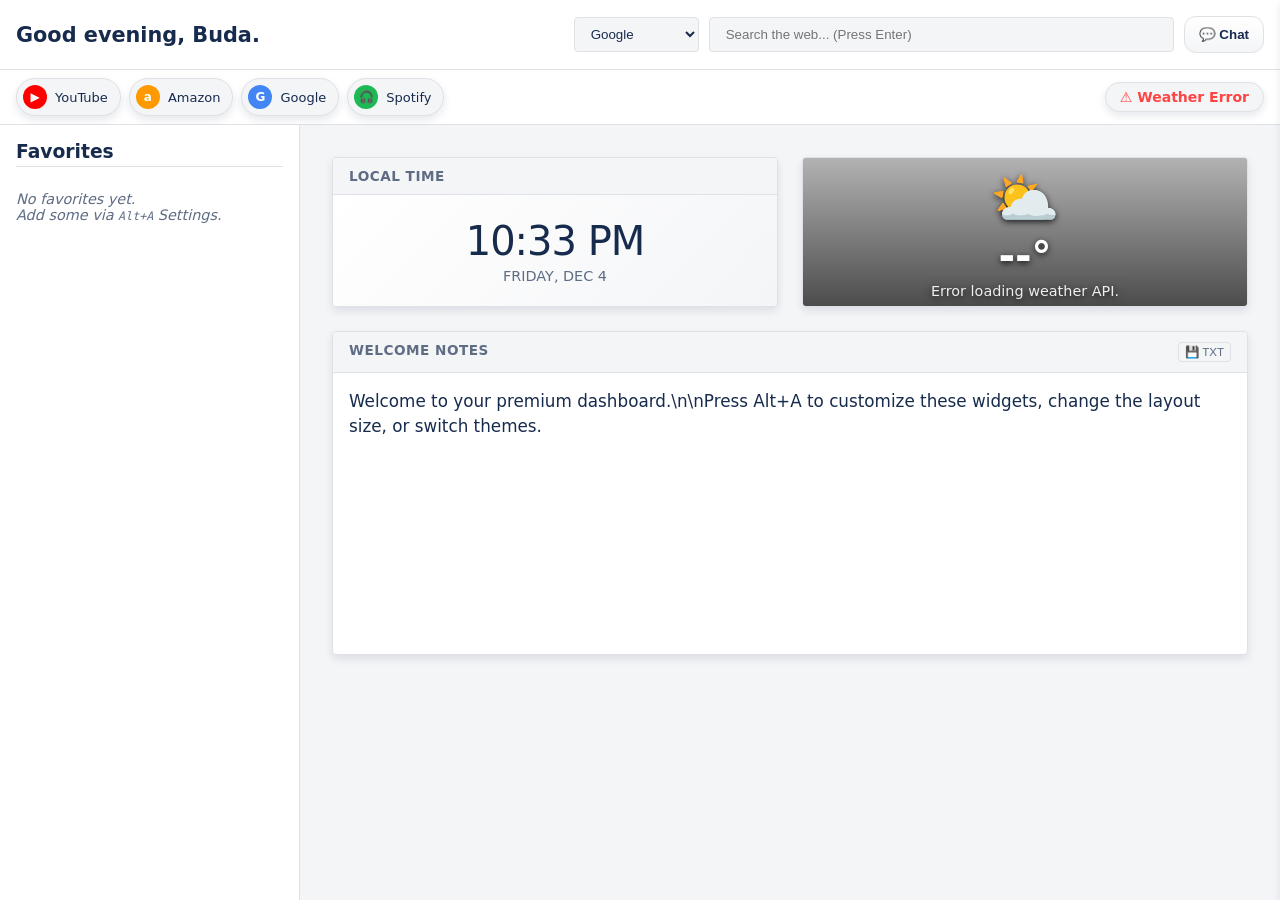
<file: index.html>
<!DOCTYPE html>
<html lang="en">
<head>
    <meta charset="UTF-8">
    <meta name="viewport" content="width=device-width, initial-scale=1.0">
    <title>Pro-Dash OS</title>
    <!-- Core layout structure -->
    <link rel="stylesheet" href="./core/base.css">
</head>
<body id="os-shell">
    
    <!-- Stable DOM Slots (Core LTS Contract TRD §5) -->
    <div id="slot-header"></div>
    <div id="slot-topbar"></div>
    
    <div id="slot-main">
        <div id="slot-quickbar"></div>
        <div id="slot-favorites"></div>
        <div id="slot-widgets"></div>
    </div>
    
    <div id="slot-overlays"></div>
    <div id="slot-admin"></div>

    <!-- Core Loader -->
    <script type="module" src="./core/app.js"></script>
</body>
</html>
</file>
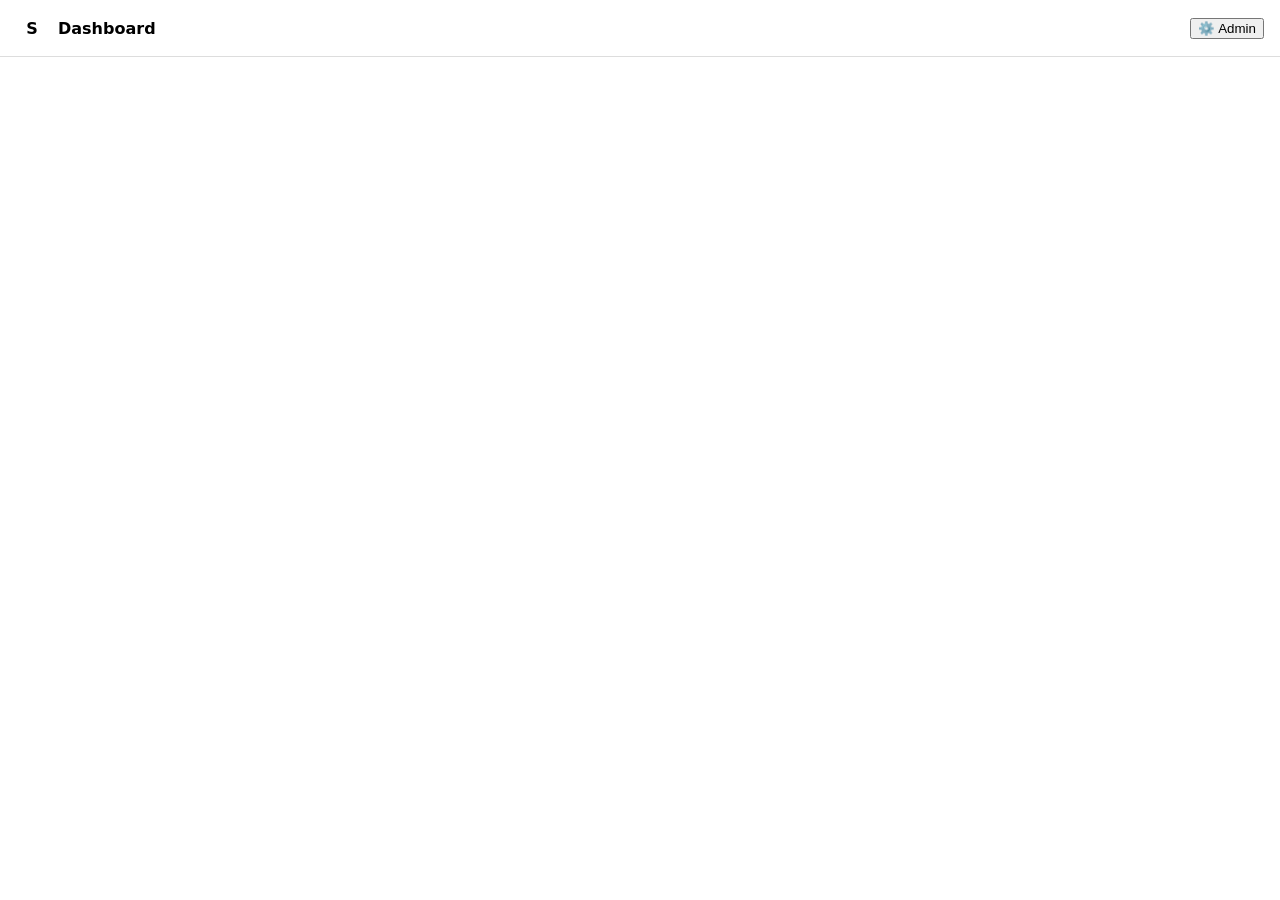
<file: oldstuff/index.html>
<!DOCTYPE html>
<html lang="en">
<head>
  <meta charset="utf-8" />
  <meta name="viewport" content="width=device-width, initial-scale=1" />
  <title>Modular Dashboard • Core Shell</title>
  <link rel="stylesheet" href="./core/base.css">
</head>
<body>
  <div id="app">
    <header id="slot-header">
      <div class="brand">
        <div class="logo">S</div>
        <div class="title">Dashboard</div>
      </div>
      <div class="actions">
        <button id="btnAdmin" title="Admin (Alt+A)">⚙️ Admin</button>
      </div>
    </header>

    <div id="slot-topbar"></div>
    <div id="slot-quickbar"></div>

    <main id="slot-main">
      <section id="slot-favorites"></section>
      <section id="slot-widgets"></section>
    </main>

    <div id="slot-overlays"></div>
    <div id="slot-admin"></div>
  </div>

  <script type="module">
    import { boot } from './core/app.js';
    boot({
      load: [
        // Preload all three themes so Appearance tab can switch instantly
        './modules/themes/classic/theme.module.js',
        './modules/themes/dark/theme.module.js',
        './modules/themes/light/theme.module.js',
        './modules/favorites/favorites.module.js',
        './modules/widgets/widgets.module.js'
      ],
      defaultTheme: 'ui.theme.classic'
    });
  </script>
</body>
</html>
</file>
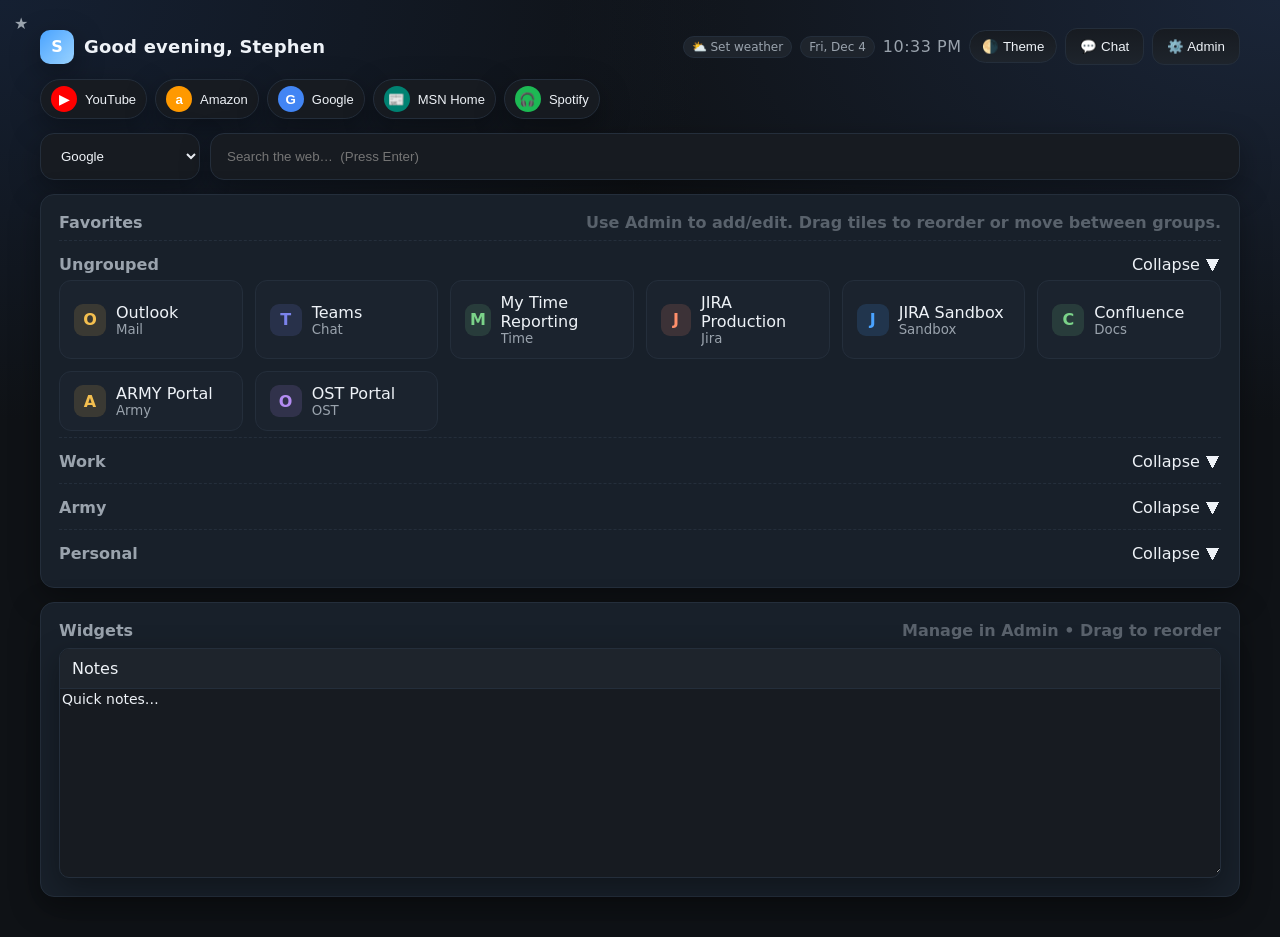
<file: startpage05.html>
<!DOCTYPE html>
<html lang="en">
<head>
<meta charset="utf-8" />
<meta name="viewport" content="width=device-width,initial-scale=1" />
<title>Start • Home</title>
<style>
  :root{
    --bg:#0f1216; --bg-elev:#171b21; --bg-elev-2:#1e242c; --card:#18202a;
    --text:#eef2f7; --muted:#9aa3ad; --accent:#4aa3ff; --ok:#7bd389; --warn:#f4bf4f; --danger:#ff6b6b;
    --shadow:0 10px 30px rgba(0,0,0,.35);
    --radius:14px; --radius-sm:10px; --gap:14px;
    --tile:#1b232e; --tile-border:#242e3b; --tile-hover:#263345;
    --admin-band:#1a2230; --admin-band-border:#2a3445; --admin-card:#141a22;
  }
  [data-theme="light"]{
    --bg:#f3f6fb; --bg-elev:#ffffff; --bg-elev-2:#f2f5fa; --card:#ffffff;
    --text:#131722; --muted:#5c6470; --tile:#f7f9fc; --tile-border:#e6ebf3; --tile-hover:#eef3fb;
    --shadow: 0 10px 25px rgba(0,0,0,.10);
    --admin-band:#eef3fb; --admin-band-border:#dee6f2; --admin-card:#ffffff;
  }
  html,body{height:100%}
  body{
    margin:0; font-family: system-ui,-apple-system,Segoe UI,Roboto,Inter,Arial,sans-serif;
    color:var(--text);
    background:radial-gradient(1200px 700px at 0% 0%, #152032 0%, transparent 60%), radial-gradient(1200px 700px at 100% 0%, #1a2538 0%, transparent 60%), var(--bg);
    background-attachment: fixed;
  }
  .wrap{ max-width:1200px; margin:0 auto; padding:28px 20px 40px; display:flex; flex-direction:column; gap:var(--gap); }
  header{ display:grid; gap:var(--gap); grid-template-columns: 1fr auto; align-items:center; }
  .brand{ display:flex; align-items:center; gap:10px; user-select:none; }
  .logo{ width:34px; height:34px; border-radius:10px; display:grid; place-items:center; font-weight:800; color:#fff;
         background: linear-gradient(135deg, var(--accent), #9ad3ff); box-shadow: var(--shadow);}
  .title{ font-weight:700; letter-spacing:.2px; font-size:18px; }
  .pill{ color:var(--muted); font-size:12px; border:1px solid var(--tile-border); padding:3px 8px; border-radius:999px; background:var(--bg-elev-2);}
  .clock{ font-variant-numeric: tabular-nums; letter-spacing:.5px; color:var(--muted); }
  .topbar{ display:flex; align-items:center; gap:8px; flex-wrap:wrap; }

  .search{ grid-column: 1/-1; display:flex; gap:10px; }
  .search input,.search select{ background:var(--bg-elev); color:var(--text); border:1px solid var(--tile-border); box-shadow: var(--shadow); padding:14px 16px; border-radius:var(--radius); outline:none; }
  .search select{ width:160px; } .search input{ flex:1; }

  .btn, button{ background:linear-gradient(180deg, var(--bg-elev), var(--bg-elev-2)); color:var(--text); border:1px solid var(--tile-border); padding:10px 14px; border-radius:12px; cursor:pointer; }
  .btn:hover{ filter:brightness(1.05); }

  .section{ background:var(--card); border:1px solid var(--tile-border); border-radius:var(--radius); padding:18px; box-shadow: var(--shadow); }
  .section h2{ margin:0 0 8px; font-size:16px; font-weight:700; color:var(--muted); display:flex; align-items:center; justify-content:space-between; }
  .toolbar{ display:flex; gap:8px; align-items:center; }
  .ghost{ opacity:.5 }

  .tiles{ display:grid; gap:12px; grid-template-columns: repeat( auto-fit, minmax(160px, 1fr) ); }
  .tile{ display:flex; gap:10px; align-items:center; padding:12px 14px; border-radius:12px; border:1px solid var(--tile-border); background:var(--tile);
         text-decoration:none; color:var(--text); transition: transform .1s ease, background .2s ease; }
  .tile:hover{ transform: translateY(-2px); background:var(--tile-hover); }
  .tile .ico{ width:32px; height:32px; border-radius:9px; display:grid; place-items:center; background: var(--bg-elev-2); color:var(--accent); font-weight:700; }
  .tile small{ color:var(--muted); overflow:hidden; text-overflow:ellipsis; white-space:nowrap; display:block; }

  .group-header{ display:flex; align-items:center; justify-content:space-between; cursor:pointer; padding:6px 0; }
  .group-header .gname{ font-weight:700; color:var(--muted); }
  .group{ border-top:1px dashed var(--tile-border); padding-top:8px; margin-top:6px; }
  .group.collapsed .tiles{ display:none; }

  .widgets{ display:grid; gap:var(--gap); grid-template-columns: repeat( auto-fit, minmax(260px, 1fr) ); }
  .widget{ background:var(--bg-elev); border:1px solid var(--tile-border); border-radius:var(--radius-sm); overflow:hidden; box-shadow: var(--shadow); }
  .widget header{ display:flex; align-items:center; justify-content:space-between; padding:10px 12px; background: var(--bg-elev-2); border-bottom:1px solid var(--tile-border); }
  .widget .body{ padding:12px; }
  .widget .body textarea{ width:100%; min-height:180px; resize:vertical; background:transparent; color:var(--text); border:none; outline:none; font-family:inherit; font-size:14px; }
  .calendar-iframe{ width:100%; border:0; display:block; background:#fff; }

  /* Quickbar */
  .quickbar{ grid-column:1/-1; display:flex; gap:8px; flex-wrap:wrap; }
  .qbtn{ display:inline-flex; align-items:center; gap:8px; background:var(--bg-elev); border:1px solid var(--tile-border); color:var(--text);
         border-radius:999px; padding:6px 10px; cursor:pointer; box-shadow: var(--shadow); }
  .qico{ width:26px; height:26px; border-radius:50%; display:grid; place-items:center; font-weight:800; color:#fff; }
  .qlabel{ font-size:13px; }
  .qmenu{ position:absolute; background:var(--bg-elev); border:1px solid var(--tile-border); border-radius:10px; padding:6px; display:none; z-index:40; box-shadow:var(--shadow); }
  .qmenu.open{ display:block; }
  .qmenu button{ display:block; width:100%; text-align:left; margin:4px 0; }

  /* Overlays (Admin / Chat / Weather) */
  .overlay{ position: fixed; inset:0; display:none; z-index:50; background: rgba(0,0,0,.5); backdrop-filter: blur(3px); }
  .overlay.open{ display:block; }
  .sidepanel{ position:absolute; right:0; top:0; height:100%; width:min(620px, 95vw); background: var(--bg-elev); border-left: 1px solid var(--tile-border); box-shadow: var(--shadow); display:flex; flex-direction:column; }
  .sidepanel header{ padding:14px 16px; border-bottom:1px solid var(--tile-border); }
  .tabs{ display:flex; gap:8px; padding:0 16px 12px; border-bottom:1px dashed var(--tile-border); flex-wrap:wrap; }
  .tab-btn{ padding:8px 10px; border-radius:999px; border:1px solid var(--tile-border); background: var(--bg-elev-2); color:var(--text); cursor:pointer; }
  .tab-btn.active{ background: var(--accent); border-color: transparent; color:white; }
  .panel-content{ padding:16px; overflow:auto; }

  /* Admin accordion cards */
  .acc{ border:1px solid var(--admin-band-border); border-radius:12px; overflow:hidden; background:var(--admin-card); margin-bottom:12px; }
  .acc-h{ display:flex; align-items:center; justify-content:space-between; gap:10px; padding:10px 12px; cursor:pointer; user-select:none;
          background:var(--admin-band); border-bottom:1px solid var(--admin-band-border); }
  .acc-h .title{ font-weight:700; color:var(--text); }
  .acc-h .hint{ color:var(--muted); font-size:12px; }
  .acc-b{ padding:12px; display:block; }
  .acc.collapsed .acc-b{ display:none; }
  .acc.collapsed .acc-h{ border-bottom: none; }
  .acc-h .chev{ font-size:14px; opacity:.8; }

  /* Fields / rows */
  .field{ display:flex; flex-direction:column; gap:6px; margin-bottom:12px; }
  .field input,.field select,.field textarea{ background:var(--bg-elev); color:var(--text); border:1px solid var(--tile-border); padding:10px 12px; border-radius:10px; outline:none; }
  .list{ display:flex; flex-direction:column; gap:8px; }
  .row{ display:grid; gap:10px; align-items:center; grid-template-columns: 1fr auto auto auto; background: var(--bg-elev-2); padding:10px; border-radius:10px; border:1px solid var(--tile-border); }
  .row .title{ font-weight:600; } .row .sub{ color:var(--muted); font-size:12px; }

  .kbd{ font-family: ui-monospace, Menlo, Consolas, monospace; background:#0003; border:1px solid var(--tile-border); padding:0 6px; border-radius:6px; font-size:12px; }
  .help{ position:fixed; left:14px; top:14px; z-index:5; cursor:pointer; color:var(--muted); user-select:none; }
  .help:hover{ color:var(--text); }
  .help-ov{ position:fixed; inset:0; background: rgba(15,18,22,.9); color:#fff; display:none; z-index:60; }
  .help-ov.open{ display:block; }
  .help-ov .inner{ max-width:900px; margin:60px auto; padding:24px; line-height:1.6; }
  .theme-toggle{ border-radius:999px; padding:8px 12px; }

  /* System banners */
  #hotCorner{ position:fixed; left:0; top:0; width:28px; height:28px; z-index:8; opacity:0; cursor:pointer; }
  #errorBanner{ display:none; position:fixed; bottom:16px; left:16px; right:16px; background:#3a1f1f; border:1px solid #5c2d2d; color:#ffdede; padding:10px 12px; border-radius:10px; z-index:99; }
  #alertBanner{ display:none; position:sticky; top:0; z-index:30; margin:-12px 0 8px; padding:10px 12px; border-radius:12px; border:1px solid #6a3b3b; background:linear-gradient(180deg, #3b1e1e, #2a1a1a); color:#ffdede; }

  /* Weather details */
  .weatherpanel{ width:min(640px, 95vw); }
  .wx-now{ display:grid; grid-template-columns: 1fr 1fr; gap:10px; }
  .wx-now .b{ background:var(--bg-elev-2); border:1px solid var(--tile-border); border-radius:10px; padding:10px; }
  .wx-grid{ display:grid; grid-template-columns: repeat(5, 1fr); gap:10px; margin-top:10px; }
  .wx-day{ background:var(--bg-elev-2); border:1px solid var(--tile-border); border-radius:10px; padding:10px; text-align:center; }
  .wx-day .d{ font-weight:700; margin-bottom:6px; color:var(--muted); }
  .wx-day .i{ font-size:20px; margin:4px 0; }
  .wx-day .t{ font-size:13px; }
  .spark{ width:100%; height:64px; display:block; }
</style>
</head>
<body data-theme="auto">
  <div id="hotCorner" title=" "></div>
  <div id="errorBanner"></div>

  <div class="help tiny" id="helpBtn">★</div>
  <div class="wrap">
    <header>
      <div class="brand">
        <div class="logo">S</div>
        <div class="title" id="greeting">Welcome</div>
      </div>

      <div class="topbar">
        <span class="pill" id="weatherPill" title="Click for details">⛅ Set weather</span>
        <span class="pill" id="datePill"></span>
        <span class="clock" id="clock"></span>
        <span class="clock" id="clockUTC" style="display:none" title="UTC / Zulu time"></span>
        <button class="theme-toggle" id="themeBtn" title="Toggle theme">🌗 Theme</button>
        <button id="chatBtn" class="btn" title="AI Chat (Gemini)">💬 Chat</button>
        <button id="openAdmin" class="btn" title="Admin (Alt+A)" onclick="window.toggleAdmin && toggleAdmin()">⚙️ Admin</button>
      </div>

      <!-- Quickbar -->
      <div class="quickbar" id="quickbar"></div>

      <div class="search">
        <select id="engine">
          <option value="https://www.google.com/search?q=%s">Google</option>
          <option value="https://www.bing.com/search?q=%s">Bing</option>
          <option value="https://duckduckgo.com/?q=%s">DuckDuckGo</option>
        </select>
        <input id="q" placeholder="Search the web…  (Press Enter)" />
      </div>
    </header>

    <div id="alertBanner"></div>

    <section class="section" id="favoritesSection">
      <h2>
        Favorites
        <div class="toolbar tiny"><span class="ghost">Use Admin to add/edit. Drag tiles to reorder or move between groups.</span></div>
      </h2>
      <div id="groupsWrap"></div>
    </section>

    <section class="section">
      <h2>
        Widgets
        <div class="toolbar tiny"><span class="ghost">Manage in Admin • Drag to reorder</span></div>
      </h2>
      <div class="widgets" id="widgets"></div>
    </section>
  </div>

  <!-- Admin -->
  <div class="overlay" id="admin">
    <div class="sidepanel">
      <header style="display:flex;align-items:center;justify-content:space-between;">
        <div><b>Admin</b> <span class="tiny" id="versionBadge" style="opacity:.75"></span></div>
        <div class="tiny">Press <span class="kbd">Alt</span>+<span class="kbd">A</span> (or ⚙️)</div>
      </header>
      <div class="tabs" id="tabs">
        <button class="tab-btn active" data-tab="links">Links</button>
        <button class="tab-btn" data-tab="groups">Groups</button>
        <button class="tab-btn" data-tab="widgets">Widgets</button>
        <button class="tab-btn" data-tab="settings">Settings</button>
        <button class="tab-btn" data-tab="backup">Backup</button>
      </div>
      <div class="panel-content">
        <!-- Links TAB -->
        <div class="tab" id="tab-links">
          <div class="acc" data-acc="links-add">
            <div class="acc-h"><div class="title">Add Link</div><div class="hint">Create a new favorite</div><div class="chev">▾</div></div>
            <div class="acc-b">
              <div class="field"><label>Title</label><input id="linkTitle" placeholder="e.g., Jira" /></div>
              <div class="field"><label>URL</label><input id="linkUrl" placeholder="https://…" /></div>
              <div class="field"><label>Badge (optional)</label><input id="linkBadge" placeholder="e.g., Work" /></div>
              <div class="field"><label>Color (optional)</label><input id="linkColor" type="color" value="#4aa3ff" /></div>
              <div class="field"><label>Group</label><select id="linkGroup"></select></div>
              <div class="field"><button id="addLink">Add Link</button></div>
            </div>
          </div>
          <div class="acc" data-acc="links-list">
            <div class="acc-h"><div class="title">Link List</div><div class="hint">Reorder (drag), edit or delete</div><div class="chev">▾</div></div>
            <div class="acc-b"><div class="list" id="linksList"></div></div>
          </div>
        </div>

        <!-- Groups TAB -->
        <div class="tab" id="tab-groups" style="display:none">
          <div class="acc" data-acc="groups-add">
            <div class="acc-h"><div class="title">Add Group</div><div class="hint">Create a folder</div><div class="chev">▾</div></div>
            <div class="acc-b">
              <div class="field"><label>New group name</label><input id="grpName" placeholder="e.g., Army" /></div>
              <div class="field"><button id="addGroup">Add Group</button></div>
              <div class="tiny">Tip: Click a group header on the main page to collapse/expand it.</div>
            </div>
          </div>
          <div class="acc" data-acc="groups-list">
            <div class="acc-h"><div class="title">Group List</div><div class="hint">Drag to reorder, rename or delete</div><div class="chev">▾</div></div>
            <div class="acc-b"><div class="list" id="groupsList"></div></div>
          </div>
        </div>

        <!-- Widgets TAB -->
        <div class="tab" id="tab-widgets" style="display:none">
          <div class="acc" data-acc="widgets-add">
            <div class="acc-h"><div class="title">Add Widget</div><div class="hint">Calendar, Notes, iFrame</div><div class="chev">▾</div></div>
            <div class="acc-b">
              <div class="field">
                <label>Widget Type</label>
                <select id="widgetType">
                  <option value="calendar">Calendar (embed URL)</option>
                  <option value="notes">Notes</option>
                  <option value="iframe">Generic iFrame</option>
                </select>
              </div>
              <div class="field" id="wCalendarURLBox">
                <label>Calendar Embed URL</label>
                <input id="calendarUrl" placeholder="Paste your Google/Outlook calendar embed URL" />
              </div>
              <div class="field" id="wIframeURLBox" style="display:none">
                <label>iFrame URL</label>
                <input id="iframeUrl" placeholder="https://…" />
              </div>
              <div class="field"><label>Height (px)</label><input id="widgetHeight" type="number" value="520" /></div>
              <div class="field"><button id="addWidget">Add Widget</button></div>
            </div>
          </div>
          <div class="acc" data-acc="widgets-list">
            <div class="acc-h"><div class="title">Widget List</div><div class="hint">Drag to reorder; edit or delete</div><div class="chev">▾</div></div>
            <div class="acc-b"><div class="list" id="widgetsList"></div></div>
          </div>
        </div>

        <!-- Settings TAB -->
        <div class="tab" id="tab-settings" style="display:none">
          <div class="acc" data-acc="settings-general">
            <div class="acc-h"><div class="title">General</div><div class="hint">Name, theme, UTC, passcode</div><div class="chev">▾</div></div>
            <div class="acc-b">
              <div class="field"><label>Your display name</label><input id="setName" placeholder="Stephen" /></div>
              <div class="field"><label>Theme</label><select id="setTheme"><option value="auto">Auto</option><option value="light">Light</option><option value="dark">Dark</option></select></div>
              <div class="field"><label>Show UTC/Zulu clock</label><select id="setUTC"><option value="off">Off</option><option value="on">On</option></select></div>
              <div class="field"><label>Admin passcode (optional)</label><input id="setPass" placeholder="Set or change passcode" /></div>
            </div>
          </div>
          <div class="acc" data-acc="settings-links">
            <div class="acc-h"><div class="title">Links & Navigation</div><div class="hint">URL display, new tab, quickbar</div><div class="chev">▾</div></div>
            <div class="acc-b">
              <div class="field"><label>Link URL display</label><select id="setLinkUrlDisplay"><option value="hide">Hide</option><option value="host">Host only</option><option value="full">Full URL</option></select></div>
              <div class="field"><label>Open links in new tab</label><select id="setOpenNewTab"><option value="on">On</option><option value="off">Off</option></select></div>
              <div class="field"><label>Show Quickbar (top icons)</label><select id="setShowQuickbar"><option value="on">On</option><option value="off">Off</option></select></div>
            </div>
          </div>
          <!-- NOTE: Weather settings are now injected by the Weather module here -->
          <div id="settings-modules-anchor"></div>

          <div class="acc" data-acc="settings-backup">
            <div class="acc-h"><div class="title">Auto‑Backup</div><div class="hint">Daily snapshots & auto‑download</div><div class="chev">▾</div></div>
            <div class="acc-b">
              <div class="field"><label>Auto‑backup frequency</label><select id="setAutoBackup"><option value="off">Off</option><option value="daily">Daily</option></select></div>
              <div class="field"><label>Auto‑download backup</label><select id="setAutoBackupDownload"><option value="off">Off</option><option value="on">On</option></select></div>
              <div class="tiny" id="backupStatus"></div>
              <div class="field" style="margin-top:12px;"><button id="saveSettings">Save Settings</button></div>
            </div>
          </div>
        </div>

        <!-- Backup TAB -->
        <div class="tab" id="tab-backup" style="display:none">
          <div class="acc" data-acc="backup-export">
            <div class="acc-h"><div class="title">Export / Restore</div><div class="hint">Core + modules (skips missing modules on restore)</div><div class="chev">▾</div></div>
            <div class="acc-b">
              <div class="field"><button id="exportBtn">Export Settings (JSON)</button></div>
              <div class="field"><label>Restore from JSON</label><input id="importFile" type="file" accept="application/json" /></div>
              <div class="tiny" id="orphanInfo"></div>
            </div>
          </div>
          <div class="acc" data-acc="backup-tools">
            <div class="acc-h"><div class="title">Auto‑Backup Tools</div><div class="hint">Manual snapshot & download</div><div class="chev">▾</div></div>
            <div class="acc-b">
              <div class="field"><button id="backupNow">Backup Now</button> <span class="tiny">Stores snapshot locally (core + modules).</span></div>
              <div class="field"><button id="downloadLastAutoBackup">Download Last Auto‑Backup</button> <span class="tiny" id="lastAutoTime"></span></div>
            </div>
          </div>
        </div>
      </div>
    </div>
  </div>

  <!-- Weather details drawer (DOM is provided by shell, controlled by module) -->
  <div class="overlay" id="weatherOverlay">
    <div class="sidepanel weatherpanel">
      <header style="display:flex; align-items:center; justify-content:space-between;">
        <div><b>Weather Details</b> <span class="tiny" id="wxLoc"></span></div>
        <div><button class="btn" id="wxRefresh">Refresh</button><button class="btn" id="wxClose">Close</button></div>
      </header>
      <div class="panel-content" id="wxContent"></div>
    </div>
  </div>

  <!-- Chat drawer -->
  <div class="overlay" id="chat">
    <div class="sidepanel" style="right:auto; left:0; width:min(720px, 95vw);">
      <header>
        <div style="display:flex; align-items:center; justify-content:space-between; gap:8px; flex-wrap:wrap;">
          <div><b>AI Chat</b> <span class="tiny">Powered by Gemini (optional API key)</span></div>
          <div class="tiny">https://gemini.google.com/ • https://copilot.microsoft.com/</div>
        </div>
      </header>
      <div style="display:flex; flex-direction:column; height:100%;">
        <div id="chatMessages" style="flex:1; padding:12px 16px; overflow:auto; display:flex; flex-direction:column; gap:10px;"></div>
        <div style="display:flex; gap:8px; padding:12px; border-top:1px solid var(--tile-border);">
          <textarea id="chatInput" placeholder="Ask anything… (Shift+Enter = newline)" style="flex:1; min-height:42px; max-height:240px; resize:vertical; background:var(--bg-elev); color:var(--text); border:1px solid var(--tile-border); border-radius:10px; padding:10px 12px;"></textarea>
          <button id="chatSend">Send</button>
          <button id="chatClose">Close</button>
        </div>
      </div>
    </div>
  </div>

  <!-- Help -->
  <div class="help-ov" id="helpOv">
    <div class="inner">
      <h2>Start Page • Quick Help</h2>
      <ul>
        <li><b>Open Admin:</b> ⚙️, <span class="kbd">Alt</span>+<span class="kbd">A</span>, or triple‑click top‑left corner.</li>
        <li><b>Admin layout:</b> Tabs + collapsible cards per section (modules can inject sections).</li>
        <li><b>Favorites:</b> Groups; drag tiles to reorder/move across groups.</li>
        <li><b>Weather:</b> Pill opens details (module). Admin → Settings shows Weather section.</li>
        <li><b>Quickbar:</b> YouTube, Amazon, Google, MSN, Spotify (right‑click Spotify for quick actions).</li>
        <li><b>Backup:</b> Exports **core + modules**; restores and skips missing modules (keeps orphaned state).</li>
        <li><b>Version:</b> <span id="helpVersion"></span></li>
      </ul>
      <button class="btn" id="closeHelp">Close</button>
    </div>
  </div>

<script>
/* ---------- Safety banner ---------- */
window.addEventListener('error', (e)=>{
  const b = document.getElementById('errorBanner');
  b.textContent = 'A script error occurred: ' + (e.message || e);
  b.style.display = 'block';
  console.error(e);
});

/* ---------- Versioning & persistence ---------- */
const APP_VERSION = 'v0.13.0';
const SCHEMA_VERSION = 3;
const STABLE_KEY = 'startpage_data';
const AUTO_BACKUP_KEY = 'startpage_auto_backup';
const ORPHAN_KEY = 'startpage_orphan_modstates';
const ACC_STATE_KEY = 'startpage_admin_acc_state';

const $ = sel => document.querySelector(sel);
const $$ = sel => Array.from(document.querySelectorAll(sel));

/* ---------- Defaults ---------- */
const DEFAULT_DATA = {
  schemaVersion: SCHEMA_VERSION,
  settings: {
    theme:'auto',
    name:'Stephen',
    adminPass:'',
    showUTC:false,
    linkUrlDisplay:'hide',
    openInNewTab:true,
    showQuickbar:true,
    tempUnit:'fahrenheit',                 // kept in core for continuity
    autoBackup:'off',
    autoBackupDownload:'off',
    geminiKey:'',
    geminiModel:'gemini-1.5-flash-latest',
    weather: { mode:'manual', city:'', lat:'', lon:'' } // kept in core for continuity
  },
  engine: 'https://www.google.com/search?q=%s',
  groups: [
    { id: crypto.randomUUID(), name:'Work', collapsed:false },
    { id: crypto.randomUUID(), name:'Army', collapsed:false },
    { id: crypto.randomUUID(), name:'Personal', collapsed:false }
  ],
  links: [
    { id: crypto.randomUUID(), title:'Outlook', url:'https://outlook.office.com', badge:'Mail', color:'#f4bf4f', groupId:null },
    { id: crypto.randomUUID(), title:'Teams', url:'https://teams.microsoft.com', badge:'Chat', color:'#7b83eb', groupId:null },
    { id: crypto.randomUUID(), title:'My Time Reporting', url:'https://your-time-portal.example', badge:'Time', color:'#7bd389', groupId:null },
    { id: crypto.randomUUID(), title:'JIRA Production', url:'https://jira.create.army.mil', badge:'Jira', color:'#ff8f6b', groupId:null },
    { id: crypto.randomUUID(), title:'JIRA Sandbox', url:'https://strijira-dev.unite.mil/', badge:'Sandbox', color:'#4aa3ff', groupId:null },
    { id: crypto.randomUUID(), title:'Confluence', url:'https://confluence.create.army.mil', badge:'Docs', color:'#7bd389', groupId:null },
    { id: crypto.randomUUID(), title:'ARMY Portal', url:'https://armyeitaas.sharepoint-mil.us/', badge:'Army', color:'#f4bf4f', groupId:null },
    { id: crypto.randomUUID(), title:'OST Portal', url:'https://welcome.ukg.net/ui/#/signin/pass/t/ost1500stnc', badge:'OST', color:'#b48cf2', groupId:null }
  ],
  widgets: [
    { id: crypto.randomUUID(), type:'notes', data:'Quick notes…', height:240 }
  ],
  chatHistory: []
};

/* ---------- Load / migrate / save ---------- */
let db = load();

function migrateToCurrent(obj){
  obj.settings = { ...structuredClone(DEFAULT_DATA.settings), ...(obj.settings||{}) };
  obj.groups   = obj.groups || structuredClone(DEFAULT_DATA.groups);
  obj.links    = obj.links || [];
  obj.widgets  = obj.widgets || [];
  obj.engine   = obj.engine || DEFAULT_DATA.engine;
  obj.chatHistory = obj.chatHistory || [];
  if(typeof obj.settings.openInNewTab !== 'boolean') obj.settings.openInNewTab = true;
  if(!obj.settings.tempUnit) obj.settings.tempUnit = 'fahrenheit';
  if(!obj.settings.autoBackup) obj.settings.autoBackup = 'off';
  if(!obj.settings.autoBackupDownload) obj.settings.autoBackupDownload = 'off';
  obj.links.forEach(l=>{ if(!('groupId' in l)) l.groupId = null; });
  obj.schemaVersion = SCHEMA_VERSION;
  return obj;
}
function load(){
  try{
    const raw = localStorage.getItem(STABLE_KEY);
    if(raw){
      const obj = JSON.parse(raw);
      if(!obj || typeof obj!=='object') throw new Error('Corrupt store');
      return migrateToCurrent(obj);
    }
    // migrate newest legacy v-key if present
    let newest = null;
    for(let i=0;i<localStorage.length;i++){
      const k = localStorage.key(i);
      if(k && /^startpage_data_v\d+$/i.test(k)){
        const n = parseInt((k.match(/\d+$/)||['0'])[0],10);
        if(!newest || n>newest.n) newest = { k, n };
      }
    }
    if(newest){
      const r = localStorage.getItem(newest.k);
      if(r){
        const cand = JSON.parse(r);
        const migrated = migrateToCurrent(cand||{});
        localStorage.setItem(STABLE_KEY, JSON.stringify(migrated));
        return migrated;
      }
    }
    return structuredClone(DEFAULT_DATA);
  }catch(e){
    console.warn('Load failed, using defaults', e);
    return structuredClone(DEFAULT_DATA);
  }
}
function save(){
  db.schemaVersion = SCHEMA_VERSION;
  localStorage.setItem(STABLE_KEY, JSON.stringify(db));
}

/* ---------- Storage helpers (modules & orphans) ---------- */
const storage = {
  modKey(name){ return `startpage_mod_${name}`; },
  getModuleState(name){
    try{ const raw = localStorage.getItem(storage.modKey(name)); return raw? JSON.parse(raw) : {}; }catch{ return {}; }
  },
  setModuleState(name, data){
    localStorage.setItem(storage.modKey(name), JSON.stringify(data||{}));
  },
  getOrphans(){
    try{ const raw=localStorage.getItem(ORPHAN_KEY); return raw? JSON.parse(raw): {}; }catch{ return {}; }
  },
  setOrphans(obj){
    localStorage.setItem(ORPHAN_KEY, JSON.stringify(obj||{}));
  }
};

/* ---------- Utilities ---------- */
function escapeHtml(s){ return String(s||'').replace(/[&<>"']/g, m=>({ '&':'&amp;','<':'&lt;','>':'&gt;','"':'&quot;',"'":'&#39;' }[m])); }
function hexWithAlpha(hex, a){
  try{
    const n=(hex||'').replace('#','');
    const r=parseInt(n.length===3? n[0]+n[0] : n.slice(0,2),16);
    const g=parseInt(n.length===3? n[1]+n[1] : n.slice(2,4),16);
    const b=parseInt(n.length===3? n[2]+n[2] : n.slice(4,6),16);
    return `rgba(${r},${g},${b},${a})`;
  }catch{ return 'rgba(74,163,255,.15)'; }
}
function sanitizeUrl(u){ if(!u) return ''; if(/^https?:\/\//i.test(u)) return u; return 'https://'+u.replace(/^\/+/,''); }
function displayUrl(u, mode){
  try{ const url = new URL(sanitizeUrl(u)); if(mode==='host') return url.host; if(mode==='full') return url.href; return ''; }
  catch{ if(mode==='full') return u; if(mode==='host') return (u||'').replace(/^https?:\/\//i,'').split('/')[0]; return ''; }
}
function move(arr, from, to){ if(to<0 || to>=arr.length) return; const [x]=arr.splice(from,1); arr.splice(to,0,x); }

/* ---------- Greeting, time, theme ---------- */
function applyTheme(){ document.body.setAttribute('data-theme', db.settings.theme || 'auto'); }
function tickClock(){
  const now = new Date();
  $('#clock').textContent = now.toLocaleTimeString([], {hour:'2-digit', minute:'2-digit'});
  $('#datePill').textContent = now.toLocaleDateString(undefined,{ weekday:'short', month:'short', day:'numeric' });
  const showUTC = !!db.settings.showUTC;
  $('#clockUTC').style.display = showUTC ? '' : 'none';
  if(showUTC){ $('#clockUTC').textContent = 'UTC ' + now.toLocaleTimeString('en-GB',{timeZone:'UTC', hour:'2-digit', minute:'2-digit', hour12:false}); }
}
function setGreeting(){
  const name = (db.settings.name || 'there').split(' ')[0];
  const h = new Date().getHours();
  const label = (h<12)?'Good morning':(h<18)?'Good afternoon':'Good evening';
  $('#greeting').textContent = `${label}, ${name}`;
}

/* ---------- Search ---------- */
function setupSearch(){
  const sel = $('#engine'); sel.value = db.engine || DEFAULT_DATA.engine;
  sel.addEventListener('change', ()=>{ db.engine = sel.value; save(); });
  $('#q').addEventListener('keydown', e=>{
    if(e.key==='Enter'){
      const url = (db.engine || DEFAULT_DATA.engine).replace('%s', encodeURIComponent(e.target.value.trim()));
      if(e.target.value.trim()) window.location.href = url;
    }
  });
}

/* ---------- Quickbar + Spotify ---------- */
const QUICKBAR = [
  { title:'YouTube', url:'https://www.youtube.com', bg:'#FF0000', ico:'▶' },
  { title:'Amazon',  url:'https://www.amazon.com', bg:'#FF9900', ico:'a' },
  { title:'Google',  url:'https://www.google.com', bg:'#4285F4', ico:'G' },
  { title:'MSN Home',url:'https://www.msn.com',    bg:'#008272', ico:'📰' },
  { title:'Spotify', url:'https://open.spotify.com', bg:'#1DB954', ico:'🎧', menu:[
      {label:'Open Spotify', href:'https://open.spotify.com'},
      {label:'Liked Songs', href:'https://open.spotify.com/collection/tracks'},
      {label:'Recently Played', href:'https://open.spotify.com/collection/recently-played'},
      {label:'Search…', action: ()=>{ const q=prompt('Search Spotify for:'); if(q) openHref('https://open.spotify.com/search/'+encodeURIComponent(q)); }}
  ]}
];
function openHref(href){ if(db.settings.openInNewTab) window.open(href,'_blank','noopener'); else window.location.href = href; }
function renderQuickbar(){
  const wrap = $('#quickbar'); wrap.innerHTML='';
  if(!db.settings.showQuickbar){ wrap.style.display='none'; return; }
  wrap.style.display='';
  QUICKBAR.forEach(item=>{
    const btn = document.createElement('button');
    btn.className='qbtn'; btn.title=item.title; btn.type='button';
    btn.innerHTML = `<span class="qico" style="background:${item.bg}">${escapeHtml(item.ico)}</span><span class="qlabel">${escapeHtml(item.title)}</span>`;
    btn.addEventListener('click', ()=> openHref(item.url));
    if(item.menu){
      btn.addEventListener('contextmenu', e=>{
        e.preventDefault();
        showQuickMenu(e.clientX, e.clientY, item.menu);
      });
    }
    wrap.appendChild(btn);
  });
}
function showQuickMenu(x,y,items){
  let menu = document.getElementById('qmenu');
  if(!menu){ menu = document.createElement('div'); menu.id='qmenu'; menu.className='qmenu'; document.body.appendChild(menu); }
  menu.innerHTML='';
  items.forEach(it=>{
    const b=document.createElement('button'); b.type='button'; b.textContent=it.label;
    b.onclick=()=>{ if(it.href) openHref(it.href); else if(it.action) it.action(); menu.classList.remove('open'); };
    menu.appendChild(b);
  });
  menu.style.left = x+'px'; menu.style.top = y+'px'; menu.classList.add('open');
  setTimeout(()=>{ document.addEventListener('click', ()=>menu.classList.remove('open'), { once:true }); },0);
}

/* ---------- Favorites: groups + DnD (unchanged) ---------- */
function groupById(id){ return db.groups.find(g=>g.id===id); }
function ensureGroupSelect(){
  const sel = $('#linkGroup'); sel.innerHTML='';
  const opt0 = document.createElement('option'); opt0.value=''; opt0.textContent='(Ungrouped)'; sel.appendChild(opt0);
  db.groups.forEach(g=>{ const o=document.createElement('option'); o.value=g.id; o.textContent=g.name; sel.appendChild(o); });
}
function renderFavorites(){
  const wrap = $('#groupsWrap'); wrap.innerHTML='';
  const map = new Map();
  const ids = [null, ...db.groups.map(g=>g.id)];
  ids.forEach(id=> map.set(id, []));
  db.links.forEach(l=> map.get(l.groupId || null).push(l));

  function makeGroupBlock(gid, labelForNull){
    const groupObj = gid ? groupById(gid) : { id:null, name:labelForNull||'Ungrouped', collapsed:false };
    const container = document.createElement('div');
    container.className = 'group';
    if(groupObj.collapsed) container.classList.add('collapsed');
    container.dataset.groupId = gid || '';

    // Accept drop anywhere on group
    container.addEventListener('dragover', e=>{
      if(e.dataTransfer.types.includes('text/link')){ e.preventDefault(); e.dataTransfer.dropEffect='move'; }
    });
    container.addEventListener('drop', e=>{
      const linkId = e.dataTransfer.getData('text/link');
      if(!linkId) return;
      const i = db.links.findIndex(l=>l.id===linkId);
      if(i>=0){ db.links[i].groupId = gid || null; save(); renderFavorites(); refreshAdmin(); }
      e.stopPropagation();
    });

    const header = document.createElement('div');
    header.className='group-header';
    header.draggable = !!gid;
    header.innerHTML = `<div class="gname">${escapeHtml(groupObj.name)}</div><div class="tiny">${groupObj.collapsed?'Expand ⯈':'Collapse ⯆'}</div>`;
    header.addEventListener('click', (e)=>{
      if(e.target===header || e.target.classList.contains('tiny')){
        groupObj.collapsed = !groupObj.collapsed;
        save(); renderFavorites();
      }
    });
    // Header accepts link drop
    header.addEventListener('dragover', e=>{
      if(e.dataTransfer.types.includes('text/link')){ e.preventDefault(); e.dataTransfer.dropEffect='move'; }
    });
    header.addEventListener('drop', e=>{
      const linkId = e.dataTransfer.getData('text/link'); if(!linkId) return;
      const i = db.links.findIndex(l=>l.id===linkId); if(i>=0){ db.links[i].groupId = gid || null; save(); renderFavorites(); refreshAdmin(); }
      e.stopPropagation();
    });
    // Reorder groups
    if(gid){
      header.addEventListener('dragstart', e=>{
        e.dataTransfer.setData('text/group', gid);
        e.dataTransfer.effectAllowed='move';
      });
      header.addEventListener('dragover', e=>{ if(e.dataTransfer.types.includes('text/group')) e.preventDefault(); });
      header.addEventListener('drop', e=>{
        const src = e.dataTransfer.getData('text/group'); if(!src) return;
        const from = db.groups.findIndex(x=>x.id===src);
        const to   = db.groups.findIndex(x=>x.id===gid);
        if(from>=0 && to>=0 && from!==to){ move(db.groups, from, to); save(); renderFavorites(); refreshAdmin(); }
      });
    }

    container.appendChild(header);

    const tiles = document.createElement('div');
    tiles.className='tiles';
    tiles.dataset.groupId = gid || '';
    tiles.addEventListener('dragover', e=>{
      if(e.dataTransfer.types.includes('text/link')){ e.preventDefault(); e.dataTransfer.dropEffect='move'; }
    });
    tiles.addEventListener('drop', e=>{
      const linkId = e.dataTransfer.getData('text/link'); if(!linkId) return;
      const i = db.links.findIndex(l=>l.id===linkId); if(i<0) return;
      db.links[i].groupId = gid || null; save(); renderFavorites(); refreshAdmin();
    });

    (map.get(gid || null) || []).forEach((link, idx)=>{
      const a = document.createElement('a');
      a.className='tile'; a.href=sanitizeUrl(link.url);
      if(db.settings.openInNewTab){ a.target='_blank'; a.rel='noopener noreferrer'; }
      a.draggable = true;
      a.addEventListener('dragstart', e=>{
        e.dataTransfer.setData('text/link', link.id);
        e.dataTransfer.setData('text/link-idx', String(idx));
        e.dataTransfer.setData('text/link-group', gid || '');
        e.dataTransfer.effectAllowed='move';
      });
      a.addEventListener('dragover', e=>{
        if(e.dataTransfer.getData('text/link')){ e.preventDefault(); e.dataTransfer.dropEffect='move'; }
      });
      a.addEventListener('drop', e=>{
        const draggedId = e.dataTransfer.getData('text/link');
        const srcGroup  = e.dataTransfer.getData('text/link-group') || '';
        const srcIdx    = parseInt(e.dataTransfer.getData('text/link-idx')||'-1',10);
        if(!draggedId) return;
        const dstGroup = gid || '';
        if(srcGroup !== dstGroup){
          const i = db.links.findIndex(l=>l.id===draggedId); if(i<0) return;
          db.links[i].groupId = gid || null;
        }else{
          const globalIdxs = db.links.map((l,i)=> ({i, g:(l.groupId||'')===dstGroup})).filter(x=>x.g).map(x=>x.i);
          const srcGlobal = globalIdxs[srcIdx];
          const dstLocal  = idx;
          const dstGlobal = globalIdxs[dstLocal];
          if(Number.isInteger(srcGlobal) && Number.isInteger(dstGlobal)){
            move(db.links, srcGlobal, dstGlobal);
          }
        }
        save(); renderFavorites(); refreshAdmin();
        e.stopPropagation();
      });

      const mode = db.settings.linkUrlDisplay || 'hide';
      const urlText = displayUrl(link.url, mode);
      const badge = link.badge ? ` • ${escapeHtml(link.badge)}` : '';
      const smallLine = (mode==='hide')
        ? (link.badge ? `<small>${escapeHtml(link.badge)}</small>` : '')
        : `<small title="${escapeHtml(link.url)}">${escapeHtml(urlText)}${badge}</small>`;
      a.innerHTML = `
        <div class="ico" style="background:${hexWithAlpha(link.color||'#4aa3ff', .15)}; color:${link.color||'#4aa3ff'}">${escapeHtml(link.title.slice(0,1).toUpperCase())}</div>
        <div class="meta">
          <div>${escapeHtml(link.title)}</div>
          ${smallLine}
        </div>`;
      tiles.appendChild(a);
    });

    container.appendChild(tiles);
    return container;
  }

  if((map.get(null)||[]).length){ wrap.appendChild(makeGroupBlock(null, 'Ungrouped')); }
  db.groups.forEach(g=> wrap.appendChild(makeGroupBlock(g.id)));
}

/* ---------- Widgets ---------- */
function renderWidgets(){
  const wrap = $('#widgets'); wrap.innerHTML='';
  db.widgets.forEach(w=>{
    const card = document.createElement('div'); card.className='widget';
    let title = w.type==='calendar' ? 'Calendar' : (w.type==='notes' ? 'Notes' : 'iFrame');
    card.innerHTML = `<header><div>${title}</div></header><div class="body" ${w.type!=='notes'?'':'style="padding:0"'}></div>`;
    const body = card.querySelector('.body');
    if(w.type==='notes'){
      const ta = document.createElement('textarea'); ta.value = w.data || ''; ta.placeholder='Type notes… (saved automatically)';
      ta.addEventListener('input', ()=>{ w.data = ta.value; save(); });
      body.appendChild(ta);
    }else{
      const url = sanitizeUrl(w.url || ''); const h = Math.max(200, Math.min(1400, Number(w.height)||520));
      const iframe = document.createElement('iframe'); iframe.className='calendar-iframe'; iframe.height = h; iframe.src = url || 'about:blank';
      body.appendChild(iframe);
      if(!url){ const empty=document.createElement('div'); empty.className='tiny'; empty.style.color='var(--muted)'; empty.style.padding='12px';
        empty.textContent = 'No URL set. Add one in Admin → Widgets.'; body.appendChild(empty); }
    }
    wrap.appendChild(card);
  });
}

/* ---------- Admin: open/close, tabs, accordions ---------- */
window.toggleAdmin = function toggleAdmin(){
  const admin = $('#admin');
  if(admin.classList.contains('open')){ admin.classList.remove('open'); return; }
  const pass = db.settings.adminPass || '';
  if(pass){ const got = prompt('Enter admin passcode:'); if(got!==pass){ alert('Incorrect passcode.'); return; } }
  admin.classList.add('open'); refreshAdmin(); restoreAccordionState(); wireAccordionHandlers(); ModuleRegistry.mountAdminSections(appCtx); restoreAccordionState(); wireAccordionHandlers();
};
function openTab(name){
  $$('#tabs .tab-btn').forEach(b=> b.classList.toggle('active', b.dataset.tab===name));
  $$('.tab').forEach(t=> t.style.display = (t.id==='tab-'+name)?'block':'none');
  restoreAccordionState(); wireAccordionHandlers(); ModuleRegistry.mountAdminSections(appCtx); restoreAccordionState(); wireAccordionHandlers();
}
function restoreAccordionState(){
  let state = {};
  try{ state = JSON.parse(localStorage.getItem(ACC_STATE_KEY)||'{}'); }catch{ state = {}; }
  // Only apply to visible tab
  $$('.tab').forEach(tab=>{
    if(tab.style.display==='none') return;
    tab.querySelectorAll('.acc').forEach(acc=>{
      const key = acc.getAttribute('data-acc') || '';
      const collapsed = state[key] === true;
      acc.classList.toggle('collapsed', collapsed);
      const chev = acc.querySelector('.chev'); if(chev) chev.textContent = collapsed ? '▸' : '▾';
    });
  });
}
function wireAccordionHandlers(){
  // Rebind (avoid duplicates) by cloning headers
  $$('.acc .acc-h').forEach(h=>{
    const clone = h.cloneNode(true);
    h.parentNode.replaceChild(clone, h);
  });
  $$('.acc .acc-h').forEach(h=>{
    h.addEventListener('click', ()=>{
      const acc = h.closest('.acc');
      const isCollapsed = acc.classList.toggle('collapsed');
      const chev = acc.querySelector('.chev'); if(chev) chev.textContent = isCollapsed ? '▸' : '▾';
      let state = {};
      try{ state = JSON.parse(localStorage.getItem(ACC_STATE_KEY)||'{}'); }catch{ state = {}; }
      const key = acc.getAttribute('data-acc') || '';
      state[key] = isCollapsed === true;
      localStorage.setItem(ACC_STATE_KEY, JSON.stringify(state));
    });
  });
}

/* ---------- Admin renderers & actions ---------- */
function refreshAdmin(){
  $('#versionBadge').textContent = APP_VERSION;
  renderLinksList(); renderWidgetsList(); renderGroupsList(); ensureGroupSelect();

  // Settings values
  $('#setName').value = db.settings.name || '';
  $('#setTheme').value = db.settings.theme || 'auto';
  $('#setPass').value = db.settings.adminPass || '';
  $('#setUTC').value = db.settings.showUTC ? 'on' : 'off';
  $('#setLinkUrlDisplay').value = db.settings.linkUrlDisplay || 'hide';
  $('#setOpenNewTab').value = db.settings.openInNewTab ? 'on' : 'off';
  $('#setShowQuickbar').value = db.settings.showQuickbar ? 'on' : 'off';
  $('#backupStatus').textContent = (loadAutoBackup()?.time)
    ? `Last auto-backup: ${new Date(loadAutoBackup().time).toLocaleString()}`
    : 'No auto-backup yet.';
  $('#lastAutoTime').textContent = (loadAutoBackup()?.time)
    ? `Last: ${new Date(loadAutoBackup().time).toLocaleString()}`
    : '';
  // Gemini fields
  $('#setGeminiKey').value = db.settings.geminiKey || '';
  $('#setGeminiModel').value = db.settings.geminiModel || 'gemini-1.5-flash-latest';
  // Backup fields
  $('#setAutoBackup').value = db.settings.autoBackup || 'off';
  $('#setAutoBackupDownload').value = db.settings.autoBackupDownload || 'off';

  // Orphan info
  const orphans = storage.getOrphans();
  const keys = Object.keys(orphans||{});
  $('#orphanInfo').textContent = keys.length
    ? `Orphaned module states present: ${keys.join(', ')} (will be used if those modules are added later)`
    : '';
}

/* Links list (Admin) */
function renderLinksList(){
  const box = $('#linksList'); box.innerHTML='';
  db.links.forEach((l,idx)=>{
    const gname = (l.groupId && groupById(l.groupId)) ? groupById(l.groupId).name : 'Ungrouped';
    const row = document.createElement('div'); row.className='row'; row.draggable = true;
    row.innerHTML = `
      <div>
        <div class="title">${escapeHtml(l.title)}</div>
        <div class="sub">${escapeHtml(l.url)} ${l.badge? ' • '+escapeHtml(l.badge):''} • <i>${escapeHtml(gname)}</i></div>
      </div>
      <div class="actions"><button data-dir="-1">↑</button><button data-dir="1">↓</button></div>
      <div><button class="btn" data-edit="1">Edit</button></div>
      <div><button class="btn" data-del="1" style="background:linear-gradient(180deg,#3b1e1e,#2a1a1a); border-color:#5c2d2d; color:#ffaaaa">Delete</button></div>`;
    row.querySelector('[data-dir="-1"]').onclick = ()=>{ move(db.links, idx, idx-1); save(); renderFavorites(); renderLinksList(); };
    row.querySelector('[data-dir="1"]').onclick = ()=>{ move(db.links, idx, idx+1); save(); renderFavorites(); renderLinksList(); };
    row.querySelector('[data-del]').onclick = ()=>{ if(confirm('Delete this link?')){ db.links.splice(idx,1); save(); renderFavorites(); renderLinksList(); } };
    row.querySelector('[data-edit]').onclick = ()=>{
      const t = prompt('Title', l.title); if(t===null) return;
      const u = prompt('URL', l.url); if(u===null) return;
      const b = prompt('Badge (optional)', l.badge||''); if(b===null) return;
      const c = prompt('Color hex (e.g., #4aa3ff)', l.color||'#4aa3ff'); if(c===null) return;
      const names = ['(Ungrouped)', ...db.groups.map(g=>g.name)];
      const pick = prompt('Group (type exactly):\n'+names.join(', '), (l.groupId && groupById(l.groupId))? groupById(l.groupId).name : '(Ungrouped)');
      let gid = null; if(pick && pick!=='(Ungrouped)'){ const gg = db.groups.find(x=>x.name===pick); if(gg) gid = gg.id; }
      l.title=t.trim(); l.url=u.trim(); l.badge=b.trim(); l.color=c.trim(); l.groupId=gid; save(); renderFavorites(); renderLinksList();
    };
    // DnD reorder
    row.addEventListener('dragstart', e=>{ e.dataTransfer.setData('text/link-admin-idx', String(idx)); e.dataTransfer.effectAllowed='move'; });
    row.addEventListener('dragover', e=>{ e.preventDefault(); e.dataTransfer.dropEffect='move'; });
    row.addEventListener('drop', e=>{
      const from = parseInt(e.dataTransfer.getData('text/link-admin-idx')||'-1',10);
      if(from<0) return; const to = idx;
      if(from!==to){ move(db.links, from, to); save(); renderFavorites(); renderLinksList(); }
    });
    box.appendChild(row);
  });
}

/* Groups list (Admin) */
function renderGroupsList(){
  const box = $('#groupsList'); box.innerHTML='';
  db.groups.forEach((g,idx)=>{
    const row = document.createElement('div'); row.className='row'; row.draggable = true;
    row.innerHTML = `
      <div><div class="title">${escapeHtml(g.name)}</div><div class="sub">${g.collapsed?'Collapsed':'Expanded'}</div></div>
      <div class="actions"><button data-dir="-1">↑</button><button data-dir="1">↓</button></div>
      <div><button class="btn" data-rename="1">Rename</button></div>
      <div><button class="btn" data-del="1" style="background:linear-gradient(180deg,#3b1e1e,#2a1a1a); border-color:#5c2d2d; color:#ffaaaa">Delete</button></div>`;
    row.querySelector('[data-dir="-1"]').onclick = ()=>{ move(db.groups, idx, idx-1); save(); renderFavorites(); renderGroupsList(); ensureGroupSelect(); };
    row.querySelector('[data-dir="1"]').onclick = ()=>{ move(db.groups, idx, idx+1); save(); renderFavorites(); renderGroupsList(); ensureGroupSelect(); };
    row.querySelector('[data-rename]').onclick = ()=>{ const nn = prompt('New name', g.name); if(nn===null) return; g.name = nn.trim()||g.name; save(); renderFavorites(); renderGroupsList(); ensureGroupSelect(); };
    row.querySelector('[data-del]').onclick = ()=>{
      if(!confirm('Delete this group? Links inside will become ungrouped.')) return;
      const gid = g.id; db.links.forEach(l=>{ if(l.groupId===gid) l.groupId=null; });
      db.groups.splice(idx,1); save(); renderFavorites(); renderGroupsList(); ensureGroupSelect();
    };
    // DnD
    row.addEventListener('dragstart', e=>{ e.dataTransfer.setData('text/group-admin-idx', String(idx)); e.dataTransfer.effectAllowed='move'; });
    row.addEventListener('dragover', e=>{ e.preventDefault(); e.dataTransfer.dropEffect='move'; });
    row.addEventListener('drop', e=>{
      const from = parseInt(e.dataTransfer.getData('text/group-admin-idx')||'-1',10);
      if(from<0) return; const to=idx;
      if(from!==to){ move(db.groups, from, to); save(); renderFavorites(); renderGroupsList(); ensureGroupSelect(); }
    });
    box.appendChild(row);
  });
}

/* Widgets list (Admin) */
function renderWidgetsList(){
  const box=$('#widgetsList'); box.innerHTML='';
  db.widgets.forEach((w,idx)=>{
    const label = w.type==='calendar' ? `Calendar • ${w.url? 'set':'no URL'}`
               : w.type==='notes' ? 'Notes'
               : `iFrame • ${w.url? 'set':'no URL'}`;
    const row=document.createElement('div'); row.className='row'; row.draggable = true;
    row.innerHTML = `
      <div><div class="title">${label}</div><div class="sub">Height: ${w.height||'—'}px</div></div>
      <div class="actions"><button data-dir="-1">↑</button><button data-dir="1">↓</button></div>
      <div><button class="btn" data-edit="1">Edit</button></div>
      <div><button class="btn" data-del="1" style="background:linear-gradient(180deg,#3b1e1e,#2a1a1a); border-color:#5c2d2d; color:#ffaaaa">Delete</button></div>`;
    row.querySelector('[data-dir="-1"]').onclick=()=>{ move(db.widgets, idx, idx-1); save(); renderWidgets(); renderWidgetsList(); };
    row.querySelector('[data-dir="1"]').onclick=()=>{ move(db.widgets, idx, idx+1); save(); renderWidgets(); renderWidgetsList(); };
    row.querySelector('[data-edit]').onclick=()=>{
      if(w.type==='notes'){ const h=prompt('Height (px)', String(w.height||240)); if(h===null) return; w.height=Number(h)||240; }
      else{ const url=prompt('URL', w.url||''); if(url===null) return; const h=prompt('Height (px)', String(w.height||520)); if(h===null) return; w.url=url.trim(); w.height=Number(h)||520; }
      save(); renderWidgets(); renderWidgetsList();
    };
    row.querySelector('[data-del]').onclick=()=>{ if(confirm('Delete this widget?')){ db.widgets.splice(idx,1); save(); renderWidgets(); renderWidgetsList(); } };
    row.addEventListener('dragstart', e=>{ e.dataTransfer.setData('text/widget-idx', String(idx)); e.dataTransfer.effectAllowed='move'; });
    row.addEventListener('dragover', e=>{ e.preventDefault(); e.dataTransfer.dropEffect='move'; });
    row.addEventListener('drop', e=>{
      const from=parseInt(e.dataTransfer.getData('text/widget-idx')||'-1',10); if(from<0) return;
      const to=idx; if(from!==to){ move(db.widgets, from, to); save(); renderWidgets(); renderWidgetsList(); }
    });
    box.appendChild(row);
  });
}

/* ---------- Backup / restore (core + modules) ---------- */
function fmtDate(t){ const d=new Date(t); const y=d.getFullYear(), m=String(d.getMonth()+1).padStart(2,'0'), day=String(d.getDate()).padStart(2,'0'); return `${y}${m}${day}`; }
function loadAutoBackup(){ try{ const raw=localStorage.getItem(AUTO_BACKUP_KEY); return raw? JSON.parse(raw): null; }catch{ return null; } }
function createAutoBackup(userTriggered=false){
  const bundle = exportAll();
  const time = Date.now();
  const wrap = { time, data: bundle };
  localStorage.setItem(AUTO_BACKUP_KEY, JSON.stringify(wrap));
  if(userTriggered || db.settings.autoBackupDownload==='on'){
    const name = `startpage-autobackup-${fmtDate(time)}.json`;
    downloadBlob(JSON.stringify(bundle,null,2), name, 'application/json');
  }
}
function doAutoBackupIfDue(fromSettingsSave=false){
  if(db.settings.autoBackup!=='daily') return;
  const last = loadAutoBackup();
  const now = Date.now(), dayMs = 24*60*60*1000;
  if(!last || (now - last.time) > (fromSettingsSave? 0 : dayMs)){
    createAutoBackup(false);
  }
}
function downloadBlob(text, name, type){
  const b=new Blob([text],{type:type||'application/octet-stream'}); const a=document.createElement('a');
  a.href=URL.createObjectURL(b); a.download=name; a.click();
  setTimeout(()=>URL.revokeObjectURL(a.href), 1500);
}

/* Export bundle: core + modules (+ orphan states for visibility) */
function exportAll(){
  const modules = {};
  ModuleRegistry.list().forEach(m=>{
    // primary path: let module share its own persisted state
    const state = storage.getModuleState(m.meta.name);
    modules[m.meta.name] = { version: m.meta.version, state };
  });
  const orphans = storage.getOrphans(); // present for transparency
  return {
    appVersion: APP_VERSION,
    schemaVersion: SCHEMA_VERSION,
    exportedAt: new Date().toISOString(),
    core: db,
    modules,
    orphans
  };
}

/* Import bundle: apply core, feed modules if present, else orphan */
async function importAll(obj){
  if(!obj || typeof obj!=='object') throw new Error('Invalid JSON');
  // Core
  db = migrateToCurrent(obj.core||{});
  save();

  // Modules
  const orphanMap = storage.getOrphans();
  const incoming = obj.modules || {};
  const registered = new Set(ModuleRegistry.list().map(m=>m.meta.name));
  for(const name of Object.keys(incoming)){
    const m = ModuleRegistry.get(name);
    if(m){
      storage.setModuleState(name, incoming[name].state || {});
    }else{
      // store as orphan for future module availability
      orphanMap[name] = incoming[name].state || {};
    }
  }
  storage.setOrphans(orphanMap);

  // Re-render everything
  applyTheme(); setGreeting(); setupSearch();
  renderQuickbar(); renderFavorites(); renderWidgets();
  refreshAdmin(); restoreAccordionState(); wireAccordionHandlers(); ModuleRegistry.mountAdminSections(appCtx);
  // Let modules self-refresh after import
  await ModuleRegistry.afterImport(appCtx);
}

/* ---------- Module Registry (internal modules) ---------- */
const ModuleRegistry = (function(){
  const mods = new Map();

  return {
    register(m){
      if(!m || !m.meta || !m.meta.name) throw new Error('Invalid module');
      mods.set(m.meta.name, m);
    },
    get(name){ return mods.get(name); },
    list(){ return Array.from(mods.values()); },

    async initAll(ctx){
      for(const m of mods.values()){
        if(m.init) try{ await m.init(ctx); }catch(e){ console.warn(`Module ${m.meta.name} init failed`, e); }
      }
    },
    async mountAll(ctx){
      for(const m of mods.values()){
        if(m.mount) try{ await m.mount(ctx); }catch(e){ console.warn(`Module ${m.meta.name} mount failed`, e); }
      }
    },
    mountAdminSections(ctx){
      // Each module may return admin sections to inject
      for(const m of mods.values()){
        if(typeof m.adminSections === 'function'){
          try{
            const sections = m.adminSections(ctx) || [];
            sections.forEach(s=> adminAddSection(s));
          }catch(e){ console.warn(`Module ${m.meta.name} adminSections failed`, e); }
        }
      }
    },
    async afterImport(ctx){
      for(const m of mods.values()){
        if(typeof m.afterImport === 'function'){
          try{ await m.afterImport(ctx); }catch(e){ console.warn(`Module ${m.meta.name} afterImport failed`, e); }
        }
      }
    }
  };
})();

/* Admin helper: add a module-provided section (accordion card) */
function adminAddSection(section){
  const tabId = `tab-${section.tab}`;
  const tab = document.getElementById(tabId);
  if(!tab) return;
  const accId = section.id;
  // Avoid duplicates (clear existing with same data-acc)
  const existing = tab.querySelector(`.acc[data-acc="${accId}"]`);
  if(existing) existing.remove();

  const acc = document.createElement('div');
  acc.className = 'acc';
  acc.setAttribute('data-acc', accId);
  acc.innerHTML = `
    <div class="acc-h"><div class="title">${escapeHtml(section.title||'')}</div><div class="hint">${escapeHtml(section.hint||'')}</div><div class="chev">▾</div></div>
    <div class="acc-b"></div>
  `;
  tab.appendChild(acc);
  const body = acc.querySelector('.acc-b');
  try{
    section.render(body, appCtx);
  }catch(e){
    body.innerHTML = `<div class="tiny" style="color:#ffaaaa">Section failed to render: ${escapeHtml(e.message||e)}</div>`;
  }
}

/* ---------- Weather Module (extracted) ---------- */
const weatherModule = (function(){
  const meta = { name:'weather', version:'1.0.0' };

  let lastWeather = null, lastDiag = null, hourly = null;
  const WMO_ICON = code=>{
    if(code===0) return '☀️';
    if([1,2].includes(code)) return '🌤️';
    if([3].includes(code)) return '☁️';
    if([45,48].includes(code)) return '🌫️';
    if([51,53,55,56,57].includes(code)) return '🌦️';
    if([61,63,65,66,67,80,81,82].includes(code)) return '🌧️';
    if([71,73,75,77,85,86].includes(code)) return '🌨️';
    if([95,96,99].includes(code)) return '⛈️';
    return '⛅';
  };
  const unitSuffix = ()=> (db.settings.tempUnit||'fahrenheit')==='fahrenheit' ? '°F':'°C';
  const windUnitSuffix = ()=> (db.settings.tempUnit||'fahrenheit')==='fahrenheit' ? 'mph':'km/h';
  function fetchJsonWithTimeout(url, ms=10000){
    const ctrl=new AbortController(); const t=setTimeout(()=>ctrl.abort(),ms);
    return fetch(url,{signal:ctrl.signal}).then(r=>{ if(!r.ok) throw new Error(`HTTP ${r.status}`); return r.json(); }).finally(()=>clearTimeout(t));
  }

  async function updateWeather(openDetails=false){
    const pill = $('#weatherPill'); const prevText = pill.textContent;
    const hint = $('#wxTestHint');
    if(hint) hint.textContent='Updating…';
    pill.textContent = '⛅ Updating…';
    try{
      const wset = db.settings.weather || { mode:'manual' };
      let lat = parseFloat(wset.lat), lon = parseFloat(wset.lon);
      let locLabel = (wset.city||'').trim();

      if(wset.mode==='auto'){
        const pos=await new Promise((res,rej)=>{ if(!('geolocation'in navigator)) rej(new Error('Geolocation not available')); navigator.geolocation.getCurrentPosition(res,rej,{enableHighAccuracy:false,timeout:6000});});
        lat=pos.coords.latitude; lon=pos.coords.longitude; if(!locLabel) locLabel='My location';
      }
      if(wset.mode==='manual' && locLabel && (!isFinite(lat)||!isFinite(lon))){
        const g=await fetchJsonWithTimeout(`https://geocoding-api.open-meteo.com/v1/search?name=${encodeURIComponent(locLabel)}&count=1`, 10000);
        if(g?.results?.length){ lat=g.results[0].latitude; lon=g.results[0].longitude; locLabel = g.results[0].name + (g.results[0].admin1? ', '+g.results[0].admin1 : ''); }
      }
      if(!isFinite(lat)||!isFinite(lon)){ pill.textContent='⛅ Set weather'; pill.title='Set City/coords in Settings → Weather'; if(hint) hint.textContent='Set city/coords.'; return; }

      const tempUnit=(db.settings.tempUnit||'fahrenheit'); const windUnit=(tempUnit==='fahrenheit')?'mph':'kmh';
      const base='https://api.open-meteo.com/v1/forecast';
      const url = `${base}?latitude=${lat}&longitude=${lon}&current_weather=true&daily=temperature_2m_max,temperature_2m_min,weathercode&hourly=temperature_2m,apparent_temperature,relativehumidity_2m&timezone=auto&temperature_unit=${encodeURIComponent(tempUnit)}&wind_speed_unit=${encodeURIComponent(windUnit)}`;
      const j=await fetchJsonWithTimeout(url, 12000);
      if(!j?.current_weather) throw new Error('No weather data.');
      const cur=j.current_weather, daily=j.daily, unit=unitSuffix(), t=Math.round(cur.temperature), icon=WMO_ICON(cur.weathercode);

      // hourly 12h
      hourly = (()=>{
        const out=[]; const times=j.hourly?.time||[], temps=j.hourly?.temperature_2m||[], feels=j.hourly?.apparent_temperature||[];
        const now=Date.now();
        for(let i=0;i<times.length;i++){
          const ts=new Date(times[i]).getTime();
          if(ts>=now && out.length<12){ out.push({ ts, t:Math.round(temps[i]), f:Math.round(feels[i]) }); }
        }
        return out;
      })();

      // feels-like / humidity nearest hour
      let feelsLike=null, rh=null;
      try{
        const times=j.hourly?.time||[], ap=j.hourly?.apparent_temperature||[], rhArr=j.hourly?.relativehumidity_2m||[];
        let best=0, dif=Infinity, now=Date.now();
        times.forEach((iso,i)=>{ const d=Math.abs(new Date(iso).getTime()-now); if(d<dif){ dif=d; best=i; }});
        feelsLike = Number.isFinite(ap[best]) ? Math.round(ap[best]) : null;
        rh       = Number.isFinite(rhArr[best]) ? Math.round(rhArr[best]) : null;
      }catch{}

      pill.textContent = `${icon} ${t}${unit}` + (locLabel? ` · ${locLabel}` : '');
      pill.title = daily?.temperature_2m_max?.length ? `H:${Math.round(daily.temperature_2m_max[0])}${unit}  L:${Math.round(daily.temperature_2m_min[0])}${unit}` : '';
      if(hint) hint.textContent='Updated.';

      lastWeather = {
        locLabel, unit, windUnit:windUnitSuffix(),
        current: { temp:t, icon, wind:Math.round(cur.windspeed), winddir:Math.round(cur.winddirection), feelsLike, humidity:rh },
        days: (()=>{
          const days=[]; if(daily?.time){ for(let i=0;i<Math.min(5,daily.time.length); i++){
            days.push({ date:daily.time[i], hi:Math.round(daily.temperature_2m_max[i]), lo:Math.round(daily.temperature_2m_min[i]), code:daily.weathercode[i] });
          }} return days;
        })()
      };
      lastDiag = { lat, lon, locLabel, tempUnit, windUnit:windUnitSuffix(), fetchedAt:new Date().toLocaleString(), url };

      // Severe banner
      const sev = (lastWeather.days?.length? severityFromCodes(lastWeather.days[0].code) : null);
      const banner = $('#alertBanner');
      const todayKey = new Date().toISOString().slice(0,10);
      const dismissed = localStorage.getItem('wx_alert_dismissed_'+todayKey)==='1';
      if(sev && !dismissed){
        banner.style.display='block';
        banner.innerHTML = `⚠️ <b>${sev.text}</b> expected today. High ${lastWeather.days[0].hi}${unit}, Low ${lastWeather.days[0].lo}${unit}. <button id="dismissAlert" class="btn" style="margin-left:10px;">Dismiss</button>`;
        $('#dismissAlert').onclick = ()=>{ localStorage.setItem('wx_alert_dismissed_'+todayKey,'1'); banner.style.display='none'; };
      }else{
        banner.style.display='none';
      }

      if(openDetails) openDrawer();
    }catch(err){
      const hint=$('#wxTestHint'); if(hint) hint.textContent='Failed.';
      $('#weatherPill').textContent = prevText || '🌤️ —°';
      $('#weatherPill').title = (err && err.message) ? err.message : 'Weather unavailable';
      console.error('Weather fetch failed:', err);
      if(openDetails) alert('Weather update failed: '+(err?.message||err));
    }
  }

  function openDrawer(){
    if(!lastWeather){ updateWeather(true); return; }
    $('#wxLoc').textContent = lastWeather.locLabel ? `· ${lastWeather.locLabel}` : '';
    const u=lastWeather.unit, wu=lastWeather.windUnit, c=lastWeather.current, days=lastWeather.days||[];

    const sparkSVG = (()=> {
      const data = hourly||[];
      if(!data.length) return '<div class="tiny">No hourly data</div>';
      const w=560, h=64, pad=6, xs = i => pad + i*( (w-2*pad) / Math.max(1,data.length-1) );
      const vals = data.map(d=>d.t), min=Math.min(...vals), max=Math.max(...vals);
      const ys = v => h - pad - ((v-min)/(Math.max(1,max-min))) * (h-2*pad);
      let path=''; data.forEach((d,i)=>{ path += (i===0?'M':'L')+xs(i)+','+ys(d.t)+' '; });
      let pathF=''; data.forEach((d,i)=>{ pathF += (i===0?'M':'L')+xs(i)+','+ys(d.f)+' '; });
      const labels = `${Math.round(min)}${u} – ${Math.round(max)}${u}`;
      return `<svg class="spark" viewBox="0 0 ${w} ${h}" preserveAspectRatio="none">
        <path d="${path}" fill="none" stroke="#4aa3ff" stroke-width="2"/>
        <path d="${pathF}" fill="none" stroke="#7bd389" stroke-width="2" opacity="0.8"/>
      </svg><div class="tiny">Next 12h • Temp (blue) • Feels‑like (green) • Range: ${labels}</div>`;
    })();

    const nowHtml = `
      <div class="wx-now">
        <div class="b">
          <div style="font-size:18px; font-weight:700;">Now ${c.icon||''} ${c.temp}${u}</div>
          <div class="tiny" style="margin-top:6px;">
            ${c.feelsLike!=null? `Feels like: <b>${c.feelsLike}${u}</b> • `:''}
            Wind: <b>${c.wind} ${wu} ${Number.isFinite(c.winddir)? (['N','NNE','NE','ENE','E','ESE','SE','SSE','S','SSW','SW','WSW','W','WNW','NW','NNW','N'][Math.round(c.winddir/22.5)]):''}</b>
            ${c.humidity!=null? ` • Humidity: <b>${c.humidity}%</b>`:''}
          </div>
        </div>
        <div class="b">
          <div style="font-weight:700; margin-bottom:6px;">Today</div>
          ${days.length? `<div class="tiny">High: <b>${days[0].hi}${u}</b> • Low: <b>${days[0].lo}${u}</b></div>`:'<div class="tiny">No daily data</div>'}
        </div>
      </div>
      <div style="margin-top:8px;">${sparkSVG}</div>
    `;
    const gridHtml = `
      <div style="margin-top:12px; font-weight:700; color:var(--muted);">Next 5 Days</div>
      <div class="wx-grid">
        ${(days||[]).map(d=>{
          const dt=new Date(d.date+'T00:00:00'); const label=dt.toLocaleDateString(undefined,{weekday:'short'});
          return `<div class="wx-day"><div class="d">${label}</div><div class="i">${WMO_ICON(d.code)}</div><div class="t">H: <b>${d.hi}${u}</b></div><div class="t">L: <b>${d.lo}${u}</b></div></div>`;
        }).join('')}
      </div>
      <div class="wx-dx" style="margin-top:10px;">
        <div><b>Diagnostics</b></div>
        <div>Lat/Lon: ${lastDiag?.lat?.toFixed?.(3)}, ${lastDiag?.lon?.toFixed?.(3)}</div>
        <div>Units: ${db.settings.tempUnit} • Wind: ${lastDiag?.windUnit}</div>
        <div>Fetched: ${lastDiag?.fetchedAt||''}</div>
        <div class="tiny" style="word-break:break-all;">API: ${escapeHtml(lastDiag?.url||'')}</div>
      </div>
    `;
    $('#wxContent').innerHTML = nowHtml + gridHtml;
    $('#weatherOverlay').classList.add('open');
  }
  function closeDrawer(){ $('#weatherOverlay').classList.remove('open'); }

  /* Admin section render */
  function renderAdminSection(el, ctx){
    el.innerHTML = `
      <div class="field"><label>Mode</label>
        <select id="setWeatherMode"><option value="manual">Manual</option><option value="auto">Auto (HTTPS/localhost)</option></select>
      </div>
      <div class="field"><label>Manual City (name search)</label><input id="setWeatherCity" placeholder="e.g., Orlando" /></div>
      <div class="field"><label>Manual Coordinates (lat, lon)</label><input id="setWeatherLat" placeholder="28.5383" /><input id="setWeatherLon" placeholder="-81.3792" /></div>
      <div class="field"><label>Temperature unit</label><select id="setTempUnit"><option value="fahrenheit">Fahrenheit (°F)</option><option value="celsius">Celsius (°C)</option></select></div>
      <div class="field" style="display:flex; gap:8px; align-items:center;"><button id="btnTestWeather">Test Weather Now</button><span class="tiny" id="wxTestHint"></span></div>
    `;
    // Set values
    $('#setWeatherMode').value = db.settings.weather?.mode || 'manual';
    $('#setWeatherCity').value = db.settings.weather?.city || '';
    $('#setWeatherLat').value  = db.settings.weather?.lat || '';
    $('#setWeatherLon').value  = db.settings.weather?.lon || '';
    $('#setTempUnit').value    = db.settings.tempUnit || 'fahrenheit';

    // Hook "Test"
    $('#btnTestWeather').onclick = ()=> updateWeather(true);
  }

  function adminSections(ctx){
    return [{
      tab:'settings',
      id:'settings-weather',
      title:'Weather',
      hint:'Mode, city/coords, unit, test',
      render: renderAdminSection
    }];
  }

  function severityFromCodes(code){
    if([95,96,99].includes(code)) return {level:'danger', text:'Thunderstorms'};
    if([65,67,82].includes(code)) return {level:'warn', text:'Heavy Rain'};
    if([71,73,75,77,85,86].includes(code)) return {level:'warn', text:'Snow'};
    return null;
  }

  return {
    meta,
    async init(ctx){
      // Nothing persisted outside core yet; placeholder for growth
    },
    async mount(ctx){
      // Initial update + timer
      updateWeather();
      setInterval(updateWeather, 30*60*1000);
      // Wire UI
      $('#weatherPill').onclick = ()=> openDrawer();
      $('#wxClose').onclick = ()=> closeDrawer();
      $('#weatherOverlay').addEventListener('click', e=>{ if(e.target===$('#weatherOverlay')) closeDrawer(); });
      $('#wxRefresh').onclick = ()=> updateWeather(true);
    },
    adminSections,
    async afterImport(ctx){
      // After restore, recalc weather pill quickly
      updateWeather();
    }
  };
})();

/* ---------- App context ---------- */
const appCtx = {
  version: APP_VERSION,
  dbRef: ()=> db,
  save: ()=> save(),
  storage,
  ui: {
    addAdminSection: adminAddSection
  }
};

/* Register internal modules */
ModuleRegistry.register(weatherModule);

/* ---------- Init & wiring ---------- */
function init(){
  $('#helpVersion').textContent = APP_VERSION;

  applyTheme(); setGreeting(); setupSearch();
  tickClock(); setInterval(tickClock, 1000*15);

  renderQuickbar();
  renderFavorites();
  renderWidgets();

  // Admin open/close, tabs
  document.addEventListener('keydown', e=>{
    if(e.altKey && !e.ctrlKey && !e.shiftKey && e.key.toLowerCase()==='a'){
      e.preventDefault(); window.toggleAdmin();
    }
  });
  $('#admin').addEventListener('click', e=>{ if(e.target===$('#admin')) $('#admin').classList.remove('open'); });
  $$('#tabs .tab-btn').forEach(btn=> btn.addEventListener('click', ()=> openTab(btn.dataset.tab)));

  // Hot corner triple-click
  (()=>{ const hc=$('#hotCorner'); let clicks=0, timer=null; hc.addEventListener('click', ()=>{ clicks++; clearTimeout(timer); timer=setTimeout(()=>clicks=0, 500); if(clicks>=3){ clicks=0; window.toggleAdmin(); } }); })();

  // Theme toggle
  $('#themeBtn').onclick = ()=>{
    const t=db.settings.theme||'auto';
    db.settings.theme = (t==='auto')?'dark' : (t==='dark')?'light':'auto';
    save(); applyTheme();
  };

  // Help
  $('#helpBtn').onclick = ()=> $('#helpOv').classList.add('open');
  $('#closeHelp').onclick = ()=> $('#helpOv').classList.remove('open');

  // Chat
  $('#chatBtn').onclick = openChat;
  $('#chatClose').onclick = closeChat;
  $('#chatSend').onclick = sendChat;
  $('#chatInput').addEventListener('keydown', e=>{
    if(e.key==='Enter' && !e.shiftKey){ e.preventDefault(); sendChat(); }
  });

  // Settings save (core only; Weather fields are rendered by the module but saved here)
  $('#saveSettings').onclick = ()=>{
    db.settings.name = $('#setName').value.trim() || 'there';
    db.settings.theme = $('#setTheme').value;
    db.settings.adminPass = $('#setPass').value;
    db.settings.showUTC = $('#setUTC').value==='on';
    db.settings.linkUrlDisplay = $('#setLinkUrlDisplay').value;
    db.settings.openInNewTab = $('#setOpenNewTab').value==='on';
    db.settings.showQuickbar = $('#setShowQuickbar').value==='on';
    // Gemini
    db.settings.geminiKey = $('#setGeminiKey')?.value?.trim() || db.settings.geminiKey;
    db.settings.geminiModel = $('#setGeminiModel')?.value || db.settings.geminiModel;
    // Weather (fields provided by module)
    if($('#setWeatherMode')){
      db.settings.weather = {
        mode: $('#setWeatherMode').value,
        city: $('#setWeatherCity').value.trim(),
        lat:  $('#setWeatherLat').value.trim(),
        lon:  $('#setWeatherLon').value.trim()
      };
      db.settings.tempUnit = $('#setTempUnit').value;
    }
    // Backup prefs
    db.settings.autoBackup = $('#setAutoBackup').value;
    db.settings.autoBackupDownload = $('#setAutoBackupDownload').value;

    save(); applyTheme(); setGreeting(); renderQuickbar(); renderFavorites();
    doAutoBackupIfDue(true);
    alert('Settings saved.');
  };

  // Backup tab
  $('#exportBtn').onclick = ()=> downloadBlob(JSON.stringify(exportAll(),null,2), 'startpage-settings.json', 'application/json');
  $('#importFile').addEventListener('change', async e=>{
    const file=e.target.files?.[0]; if(!file) return;
    try{ const text=await file.text(); const obj=JSON.parse(text); await importAll(obj); alert('Imported successfully.'); }
    catch(err){ alert('Import failed: '+(err?.message||err)); }
    e.target.value='';
  });
  $('#backupNow').onclick = ()=>{ createAutoBackup(true); refreshAdmin(); alert('Backup stored locally.'); };
  $('#downloadLastAutoBackup').onclick = ()=>{
    const wrap = loadAutoBackup();
    if(!wrap){ return alert('No auto-backup yet.'); }
    const name = `startpage-autobackup-${fmtDate(wrap.time)}.json`;
    downloadBlob(JSON.stringify(wrap.data,null,2), name, 'application/json');
  };

  // Auto‑backup scheduler
  doAutoBackupIfDue(false);

  // Init and mount modules
  ModuleRegistry.initAll(appCtx).then(()=> ModuleRegistry.mountAll(appCtx));
}
document.addEventListener('DOMContentLoaded', init);

/* ---------- Chat (Gemini) ---------- */
const CHAT_API_BASE='https://generativelanguage.googleapis.com/v1beta';
function openChat(){ $('#chat').classList.add('open'); renderChatHistory(); $('#chatInput').focus(); }
function closeChat(){ $('#chat').classList.remove('open'); }
function renderChatHistory(){
  const box=$('#chatMessages'); box.innerHTML='';
  db.chatHistory.forEach(m=>{
    const div=document.createElement('div');
    div.style.background='var(--bg-elev-2)'; div.style.border='1px solid var(--tile-border)'; div.style.borderRadius='10px';
    div.style.padding='10px 12px'; div.style.maxWidth='85%'; div.style.whiteSpace='pre-wrap'; div.textContent=m.text;
    div.style.alignSelf=(m.role==='user'?'flex-end':'flex-start');
    if(m.role==='user'){ div.style.background='linear-gradient(180deg,#1b2739,#152033)'; div.style.borderColor='#27405f'; }
    box.appendChild(div);
  });
  box.scrollTop = box.scrollHeight;
}
async function sendChat(){
  const input=$('#chatInput'); const prompt=input.value.trim(); if(!prompt) return; input.value='';
  db.chatHistory.push({role:'user', text:prompt}); save(); renderChatHistory();
  const key=(db.settings.geminiKey||'').trim(); const model=db.settings.geminiModel||'gemini-1.5-flash-latest';
  if(!key){ db.chatHistory.push({role:'assistant', text:'No Gemini API key set. Add one in Admin → Settings → Gemini API key.'}); save(); renderChatHistory(); return; }
  try{
    const resp=await fetch(`${CHAT_API_BASE}/models/${encodeURIComponent(model)}:generateContent?key=${encodeURIComponent(key)}`,{
      method:'POST', headers:{'Content-Type':'application/json'},
      body:JSON.stringify({ contents:[{role:'user', parts:[{text:prompt}]}], generationConfig:{temperature:0.3} })
    });
    if(!resp.ok){ const t=await resp.text(); throw new Error(`API error ${resp.status}: ${t}`); }
    const data=await resp.json(); const text=(data?.candidates?.[0]?.content?.parts?.map(p=>p.text).join('')||'').trim()||'(No response)';
    db.chatHistory.push({role:'assistant', text}); save(); renderChatHistory();
  }catch(e){ db.chatHistory.push({role:'assistant', text:'Request failed: '+(e?.message||e)}); save(); renderChatHistory(); }
}
</script>
</body>
</html>
</file>
<file: core/base.css>
/* Core structural styles only (TRD §3) */
/* Themes will provide colors/tokens. Base provides grid/layout only. */

:root {
    /* Fallback tokens in case a theme hasn't loaded to prevent unreadable text */
    --ui-surface: #ffffff;
    --ui-surface-2: #f0f0f0;
    --ui-border: #cccccc;
    --ui-text: #333333;
    --ui-muted: #666666;
    --ui-accent: #0066cc;
    --ui-radius: 4px;
    --ui-gap: 16px;
    --ui-elev: 0 4px 6px rgba(0,0,0,0.1);
}

* {
    box-sizing: border-box;
    margin: 0;
    padding: 0;
}

body#os-shell {
    display: flex;
    flex-direction: column;
    height: 100vh;
    width: 100vw;
    overflow: hidden;
    background-color: var(--ui-surface-2);
    color: var(--ui-text);
    font-family: system-ui, -apple-system, sans-serif; /* Basic sans-serif until theme provides better */
}

/* Header & Topbar Layout */
#slot-header {
    background-color: var(--ui-surface);
    border-bottom: 1px solid var(--ui-border);
    padding: var(--ui-gap);
    display: flex;
    justify-content: space-between;
    align-items: center;
    flex-shrink: 0;
}

#slot-topbar {
    background-color: var(--ui-surface);
    border-bottom: 1px solid var(--ui-border);
    padding: calc(var(--ui-gap) / 2) var(--ui-gap);
    flex-shrink: 0;
}

/* Hide structural slots entirely if they have no content, so we don't end up with weird empty bars across the top or side. */
#slot-header:empty,
#slot-topbar:empty,
#slot-quickbar:empty,
#slot-favorites:empty,
#slot-overlays:empty {
    display: none;
}

/* Main Content Area */
#slot-main {
    display: flex;
    flex: 1;
    overflow: hidden;
}

#slot-quickbar {
    width: 250px;
    background-color: var(--ui-surface);
    border-right: 1px solid var(--ui-border);
    padding: var(--ui-gap);
    overflow-y: auto;
    flex-shrink: 0;
}

#slot-favorites {
    width: 300px;
    background-color: var(--ui-surface);
    border-right: 1px solid var(--ui-border);
    padding: var(--ui-gap);
    overflow-y: auto;
    flex-shrink: 0;
    /* Soft transition on hover for premium feel */
    transition: background-color 0.2s ease;
}

#slot-widgets {
    flex: 1;
    padding: calc(var(--ui-gap) * 2); /* More breathing room */
    overflow-y: auto;
    /* Features CSS Grid as requested by TRD §9 MVP */
    display: grid;
    /* Responsive auto-fit grid base */
    grid-template-columns: repeat(auto-fill, minmax(320px, 1fr));
    /* Auto rows to allow variable height widgets */
    grid-auto-rows: 150px;
    gap: calc(var(--ui-gap) * 1.5);
    align-content: start;
}

/* Overlays & Admin */
#slot-overlays {
    position: fixed;
    top: 0;
    left: 0;
    width: 100%;
    height: 100%;
    pointer-events: none; /* Let clicks pass through default */
    z-index: 1000;
}

/* Error Banner System */
.core-error-banner {
    position: absolute;
    top: var(--ui-gap);
    left: 50%;
    transform: translateX(-50%);
    background: #ff4444; /* Hardcode fallback for critical errors in case themes fail */
    color: white;
    padding: var(--ui-gap);
    border-radius: var(--ui-radius);
    box-shadow: var(--ui-elev);
    z-index: 2000;
    pointer-events: auto;
    max-width: 80%;
}

/* Admin Scaffold Layout */
#slot-admin {
    position: fixed;
    top: 0;
    right: 0;
    bottom: 0;
    width: 400px;
    max-width: 100vw;
    background-color: var(--ui-surface);
    border-left: 1px solid var(--ui-border);
    box-shadow: var(--ui-elev);
    z-index: 1001;
    display: flex;
    flex-direction: column;
    transform: translateX(100%);
    transition: transform 0.3s ease;
}

#slot-admin.is-open {
    transform: translateX(0);
}

.admin-header {
    padding: var(--ui-gap);
    border-bottom: 1px solid var(--ui-border);
    display: flex;
    justify-content: space-between;
    align-items: center;
}

.admin-close-btn {
    background: none;
    border: none;
    color: var(--ui-text);
    font-size: 1.2rem;
    cursor: pointer;
}

.admin-tabs {
    display: flex;
    border-bottom: 1px solid var(--ui-border);
    overflow: hidden;
    justify-content: space-between;
}

.admin-tab {
    flex: 1;
    text-align: center;
    padding: calc(var(--ui-gap) / 2) 4px;
    background: none;
    border: none;
    border-bottom: 2px solid transparent;
    color: var(--ui-text);
    cursor: pointer;
}

.admin-tab.active {
    border-bottom-color: var(--ui-accent);
    color: var(--ui-accent);
}

.admin-content {
    flex: 1;
    overflow-y: auto;
    padding: var(--ui-gap);
}

.admin-empty-state {
    color: var(--ui-muted);
    text-align: center;
    margin-top: calc(var(--ui-gap) * 2);
}

/* Hidden elements */
.d-none {
    display: none !important;
}
</file>
<file: oldstuff/core/base.css>
/* Core structural CSS (Theme modules provide tokens/colors/skin) */
*{box-sizing:border-box}
html,body{height:100%}
body{margin:0; font-family: system-ui, -apple-system, Segoe UI, Roboto, Inter, Arial, sans-serif;}
#app{min-height:100%; display:grid; grid-template-rows:auto auto auto 1fr auto;}

#slot-header{display:flex; align-items:center; justify-content:space-between; padding:12px 16px; border-bottom:1px solid #0002;}
#slot-topbar{padding:8px 16px;}
#slot-quickbar{padding:8px 16px;}
#slot-main{display:grid; gap:16px; padding:16px;}
#slot-favorites, #slot-widgets{min-height:80px;}
#slot-overlays{}
#slot-admin{}

.brand{display:flex; align-items:center; gap:10px;}
.logo{width:32px; height:32px; border-radius:8px; display:grid; place-items:center; font-weight:800;}
.title{font-weight:700;}
.actions button{cursor:pointer}

/* Generic admin overlay skeleton (themes will style) */
.admin-overlay{position:fixed; inset:0; display:none;}
.admin-overlay.open{display:block;}
.admin-backdrop{position:absolute; inset:0; background:rgba(0,0,0,.35);}
.admin-panel{position:absolute; right:0; top:0; height:100%; width:min(640px, 95vw); background:#fff; display:flex; flex-direction:column; border-left:1px solid #0002;}
.admin-panel header{padding:12px 14px; border-bottom:1px solid #0002; display:flex; align-items:center; justify-content:space-between;}
.admin-tabs{display:flex; gap:6px; padding:8px 12px; border-bottom:1px dashed #0002; flex-wrap:wrap;}
.admin-tabs button{padding:6px 10px; border-radius:999px; border:1px solid #0002; background:#f6f7f9; cursor:pointer}
.admin-tabs button.active{background:#dfe9ff; border-color:#99b7ff}
.admin-body{padding:12px; overflow:auto;}
.acc{border:1px solid #0002; border-radius:10px; margin:10px 0; overflow:hidden}
.acc-h{display:flex; align-items:center; justify-content:space-between; padding:8px 10px; background:#f0f3f7; cursor:pointer}
.acc-b{padding:10px}

/* Tiny notification banner */
.toast{position:fixed; bottom:16px; left:16px; right:16px; display:none;}
.toast.show{display:block;}
.toast .box{margin:0 auto; max-width:640px; padding:10px 12px; border-radius:10px; border:1px solid #0002; background:#fff}
</file>
